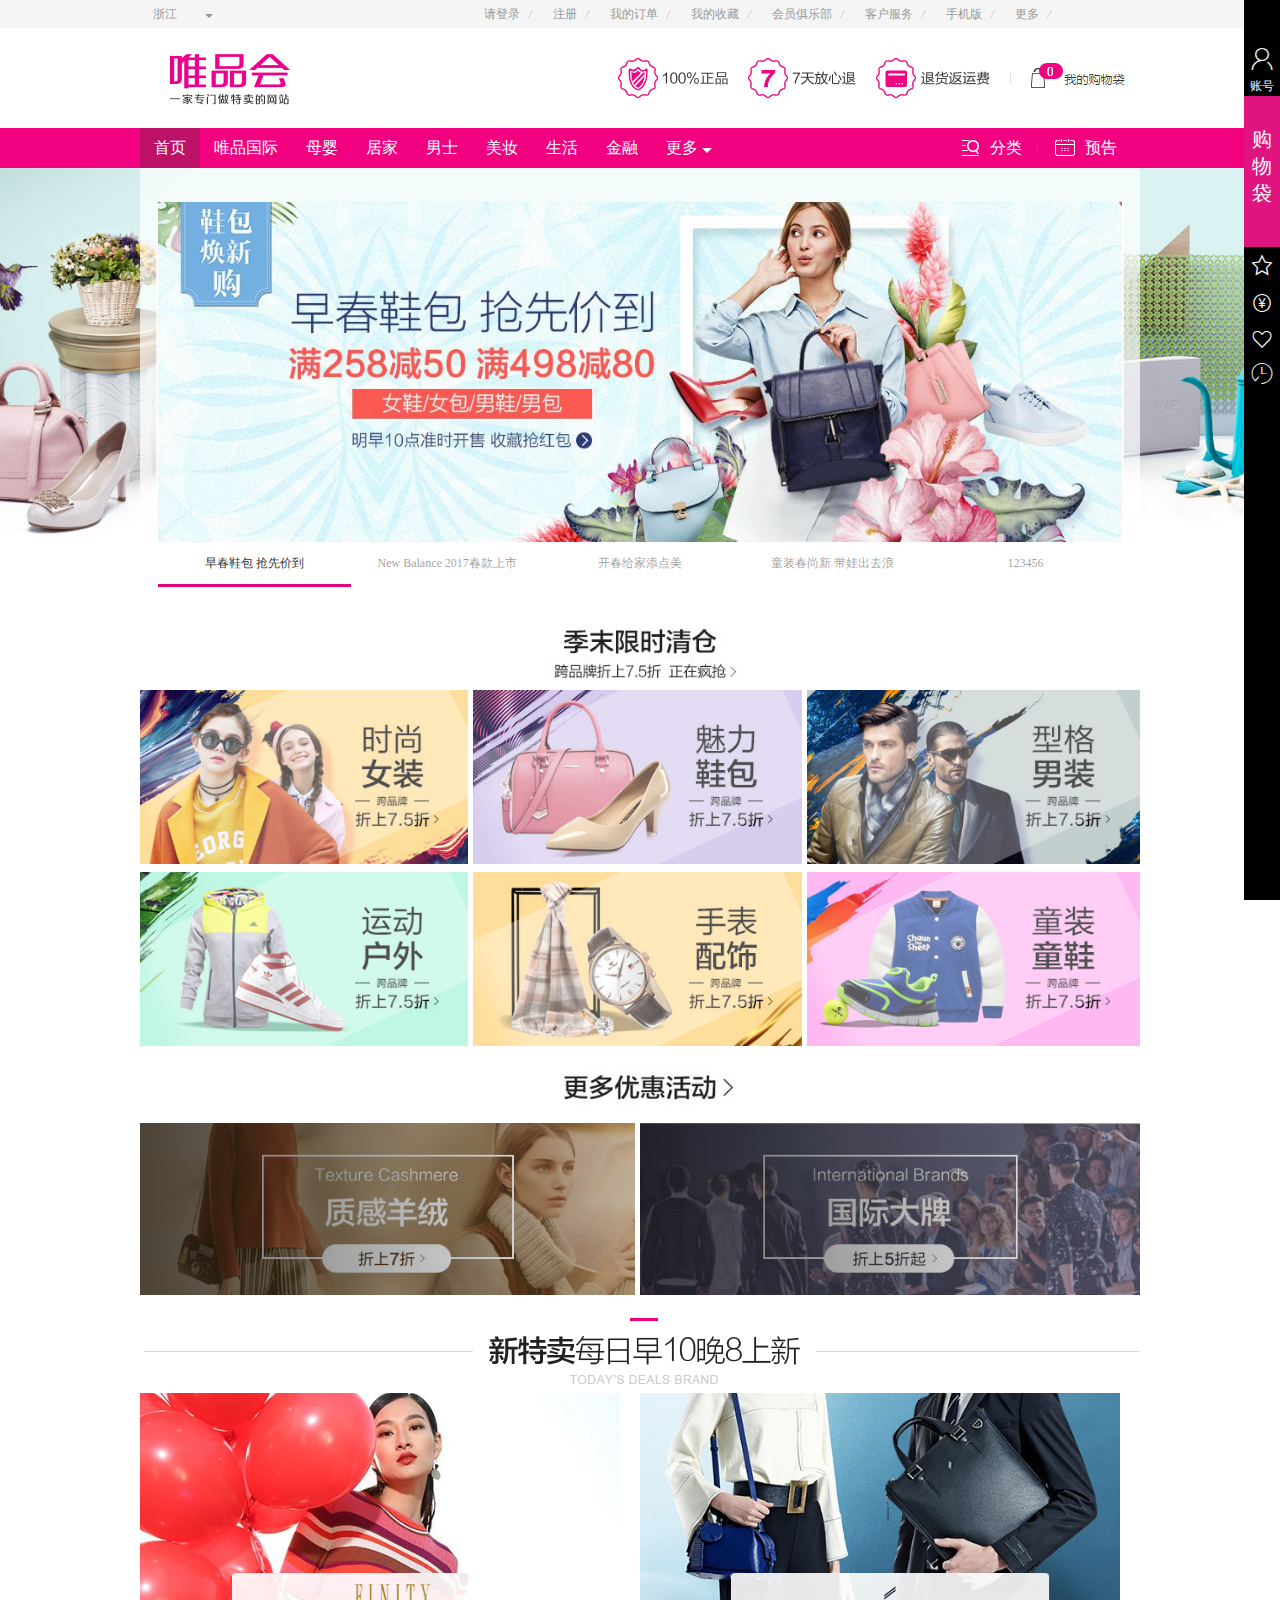
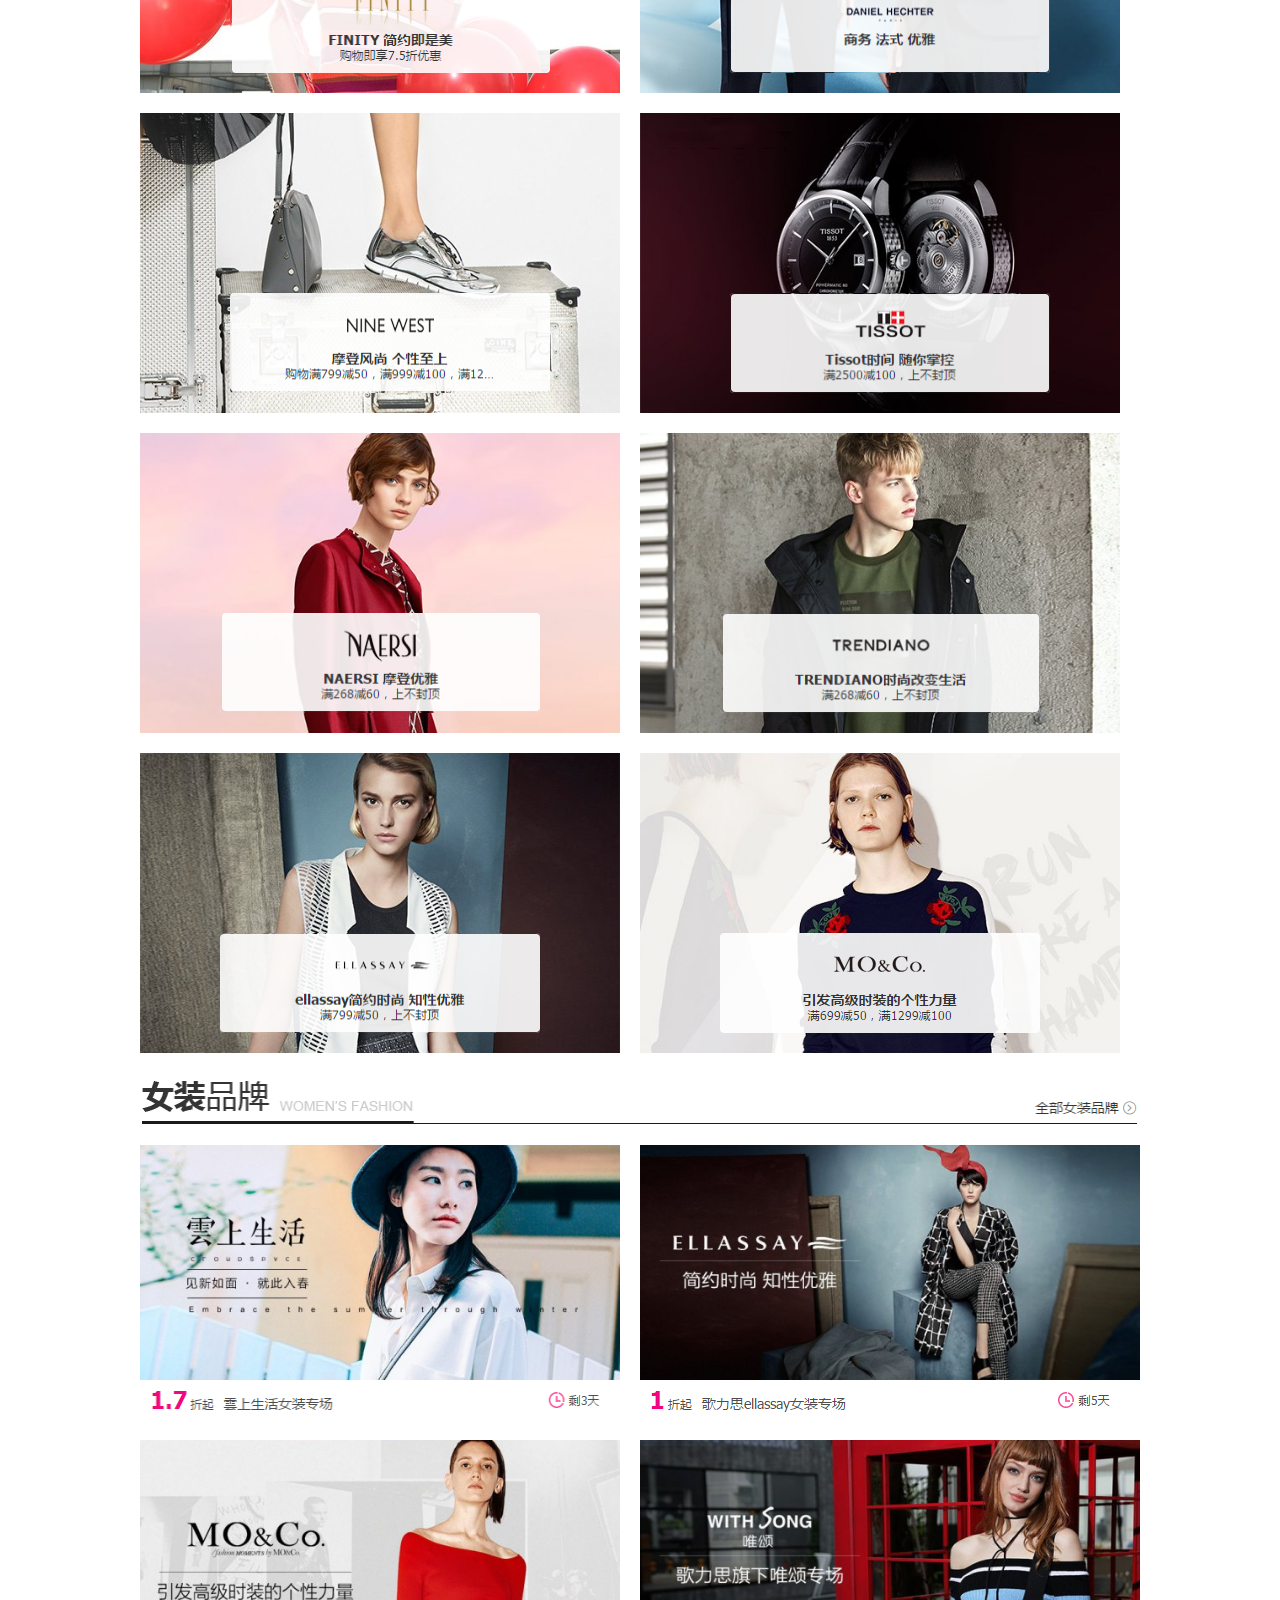
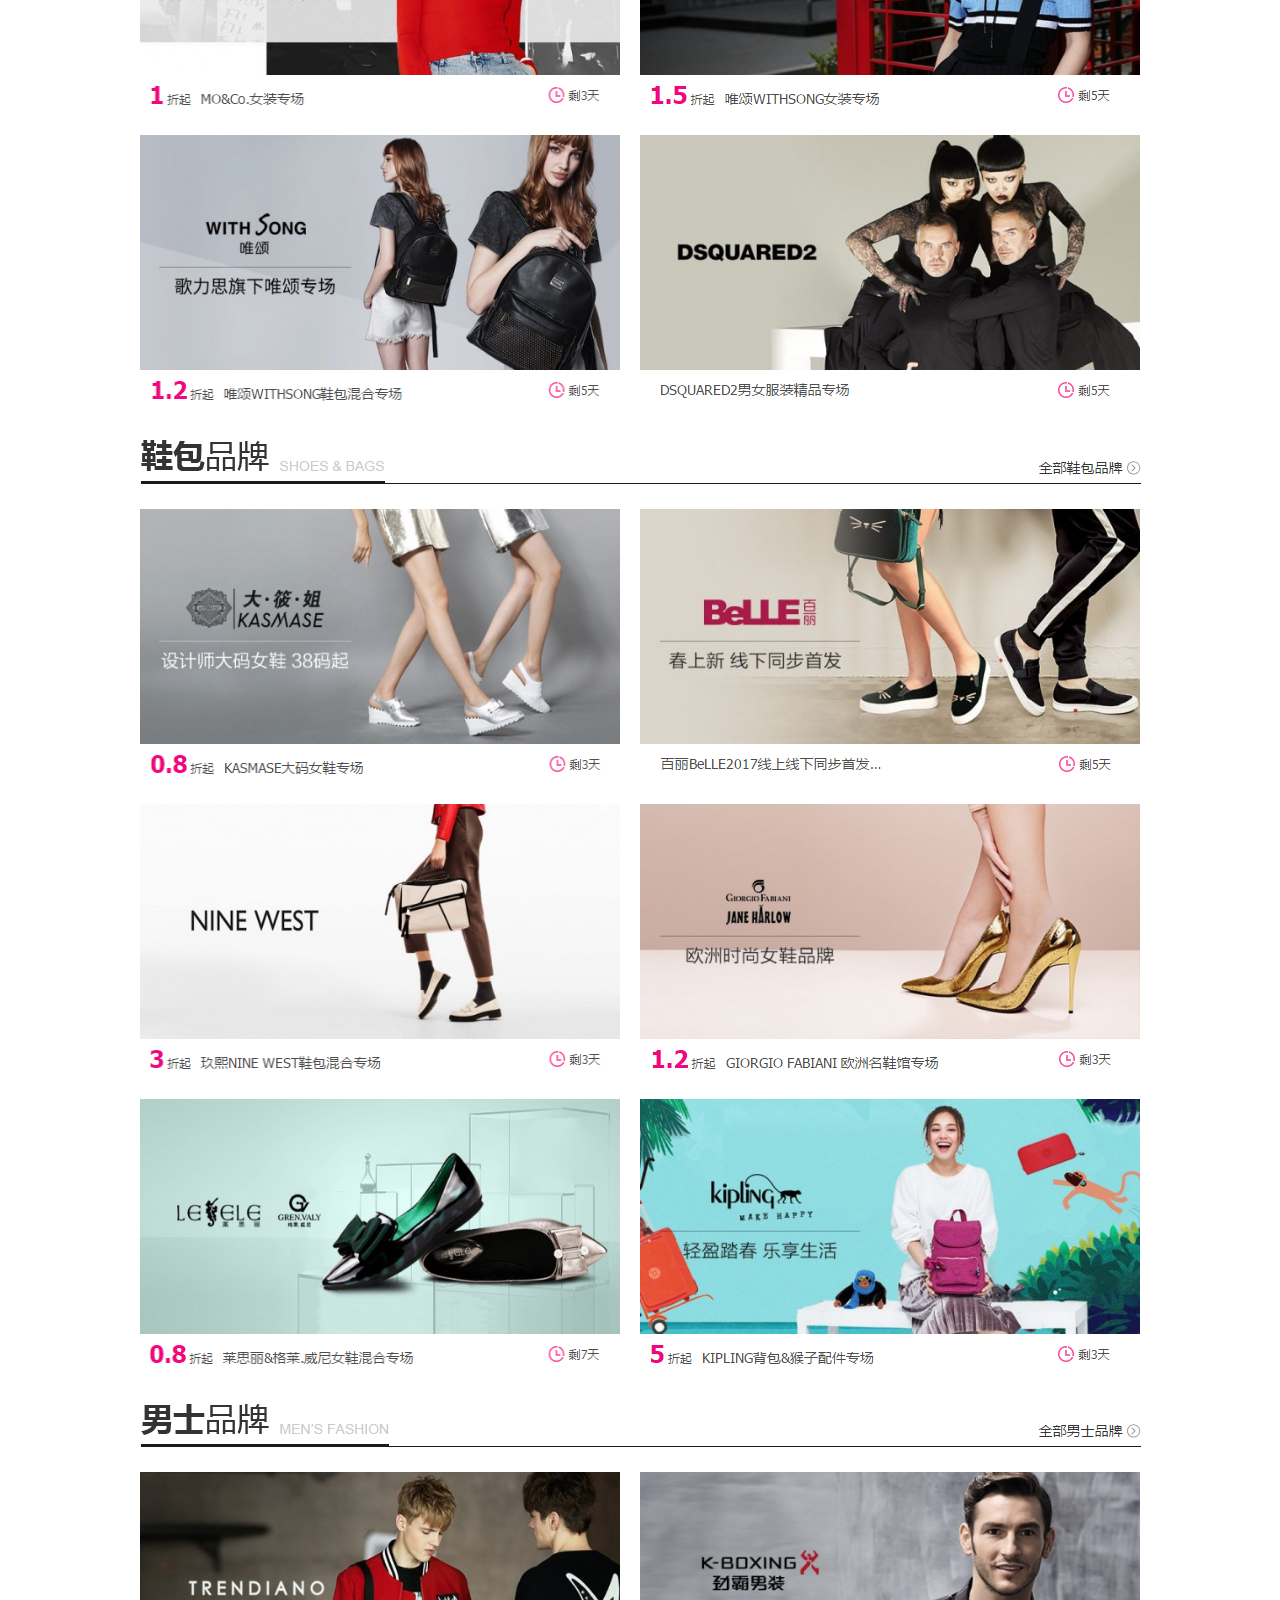
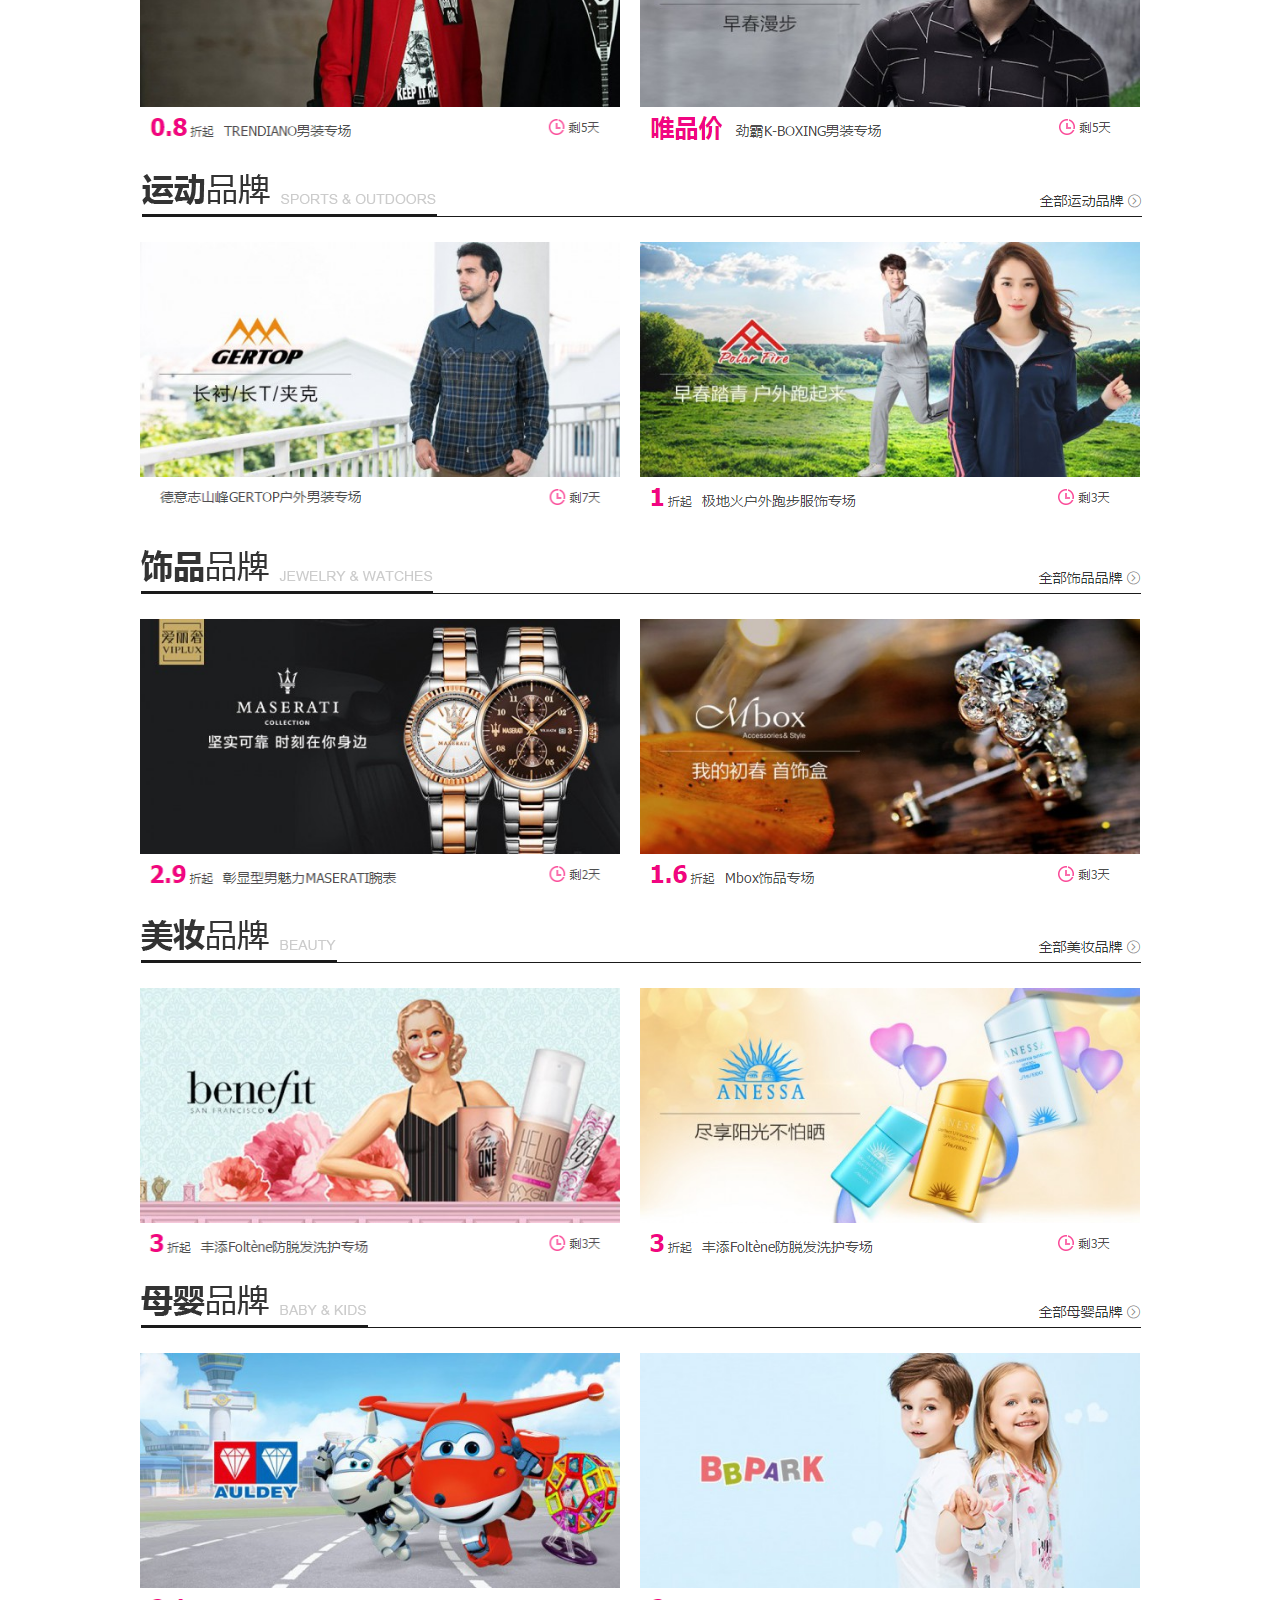
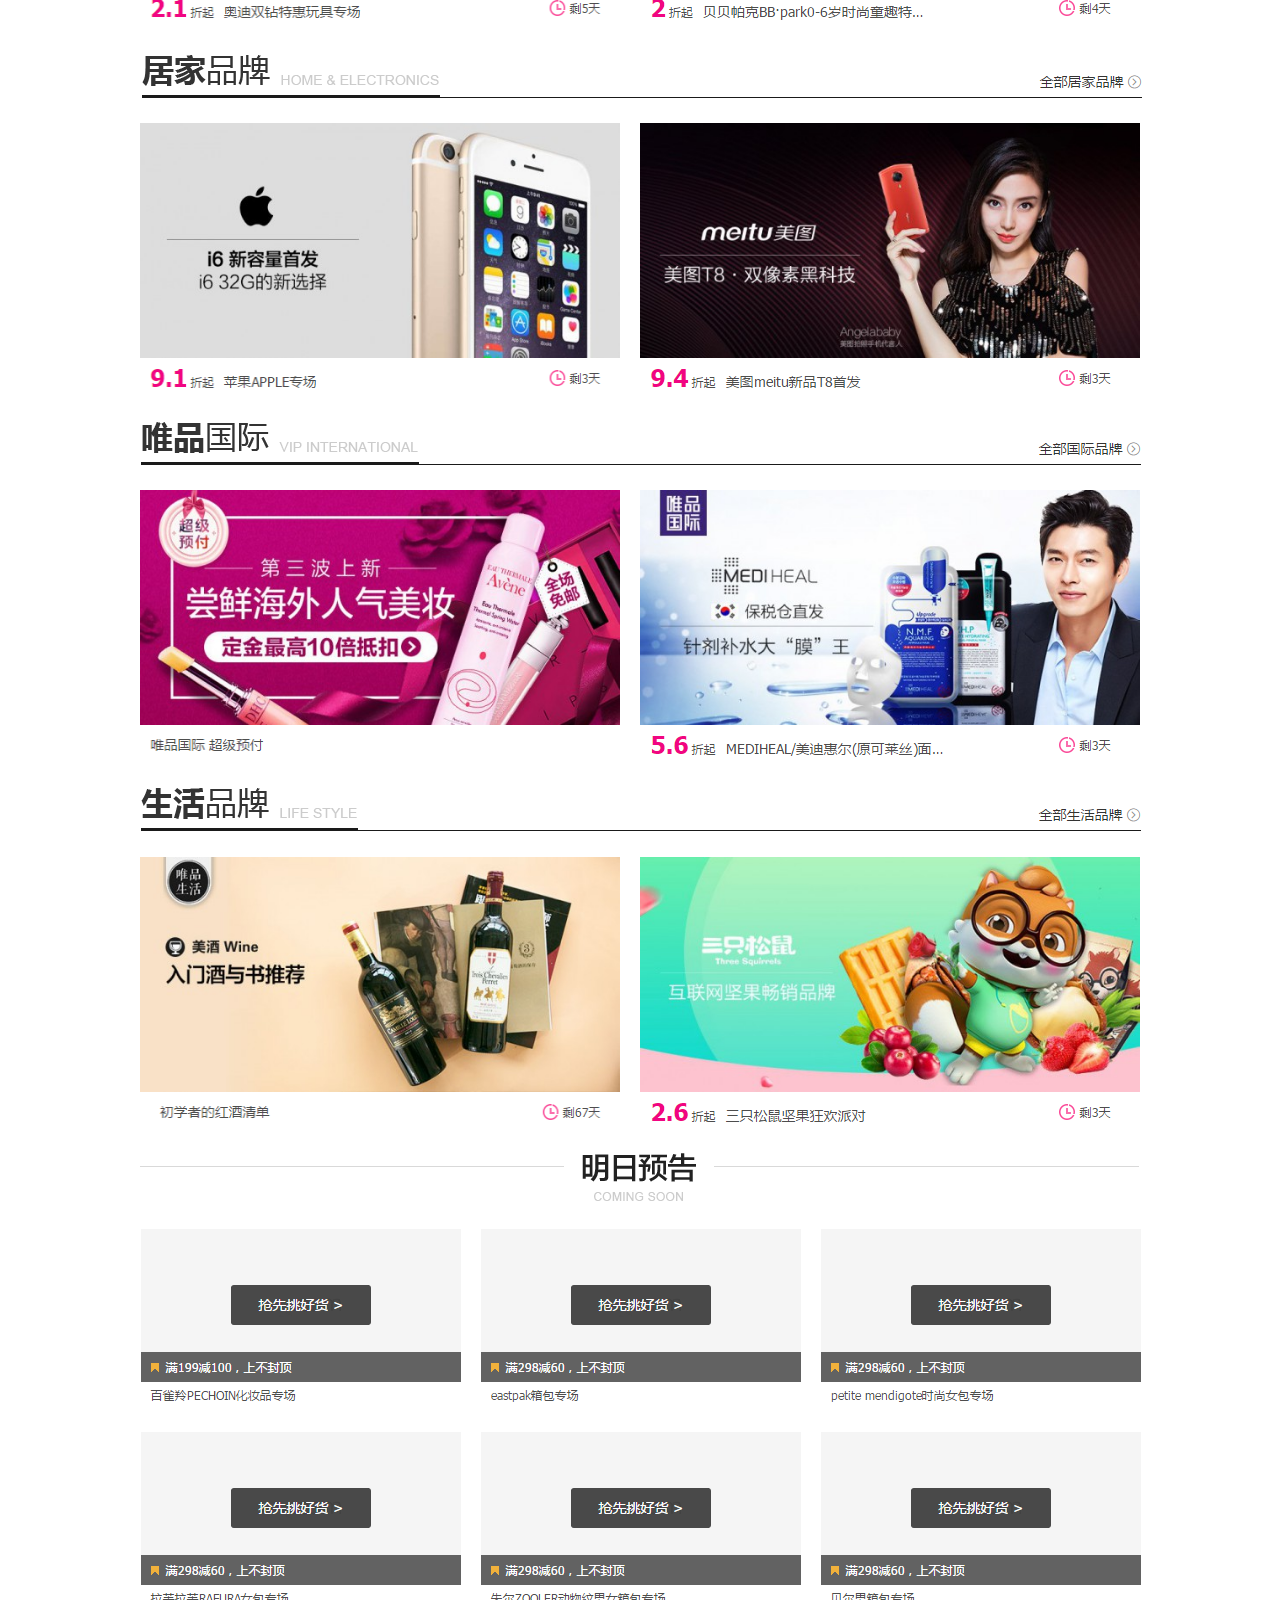
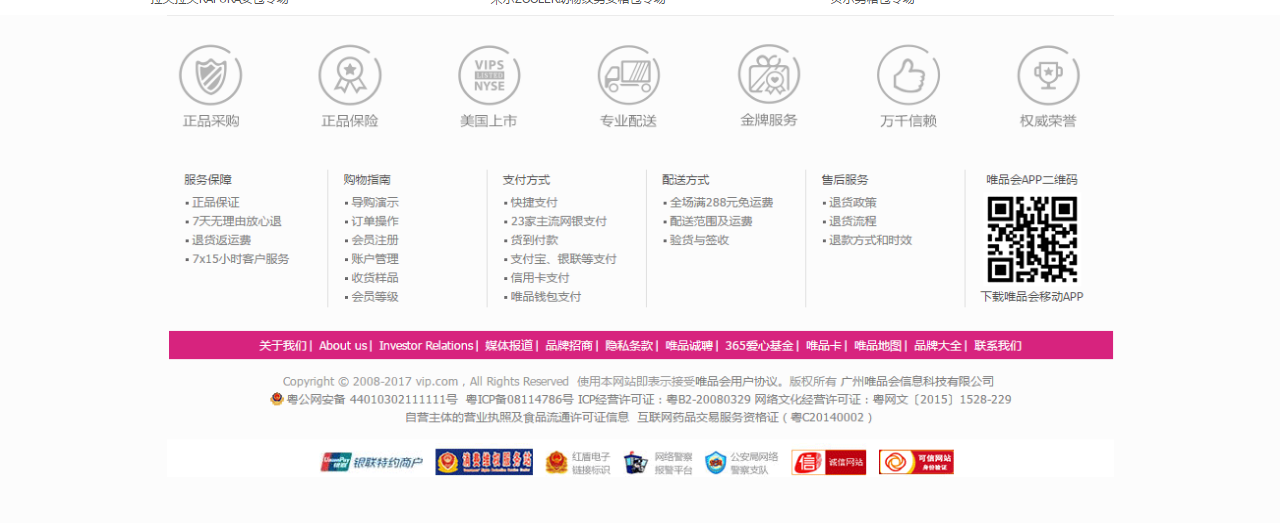
<file: index.html>
<!doctype html>
<html lang="en">
<head>
	<meta charset="UTF-8">
	<title>Document</title>
	<link rel="stylesheet" href="css/index.css">
	<script src="js/jquery.js"></script>
	<script src="js/index.js"></script>
</head>
<body>
<!-- 侧边栏导航开始 -->
	<div class="slide-nav">
		<ul>
			<li class="active"><i class="iconfont">&#xe620;</i>精选</li>
			<li><i class="iconfont">&#xe62b;</i>女装</li>
			<li><i class="iconfont">&#xe62e;</i>鞋包</li>
			<li><i class="iconfont">&#xe62a;</i>男士</li>
			<li><i class="iconfont">&#xe620;</i>运动</li>
			<li><i class="iconfont">&#xe607;</i>饰品</li>
			<li><i class="iconfont">&#xe669;</i>美妆</li>
			<li><i class="iconfont">&#xe60d;</i>母婴</li>
			<li><i class="iconfont">&#xe675;</i>居家</li>
			<li><i class="iconfont">&#xe625;</i>国际</li>
			<li><i class="iconfont">&#xe684;</i>生活</li>
			<li><i class="iconfont">&#xe62f;</i>预告</li>
		</ul>
	</div>
<!--侧边栏导航结束 -->
<!-- 头部开始 -->
<div class="big">
 <div class="header">
	<div class="area">
		<div class="local">
			<span>浙江</span>
			<div class="icon"></div>
		</div>
		<div class="location">
			<div class="pps">
			<div class="adresition">请选择所在的收获地址</div>
			</div>
		</div>
		<div class="write"></div>
	</div>
	<ul class="load">
		<li class="loading">请登录</li>
		<li class="zhuce">注册</li>
		<li class="dingdan">我的订单</li>
		<li class="soucang">我的收藏</li>
		<li class="club">会员俱乐部</li>
		<li class="kehu">客户服务</li>
		<li class="phone">手机版</li>
		<li class="more">更多</li>
	</ul>
</div>
</div>
<!-- 头部结束 -->
<!-- logo开始 -->
<div class="soso">
	<div class="logo-left">
		<img src="image/weipinhui.png" alt="">
	</div>
	<div class="logo-right">
		<img src="image/lright.png" alt="">
	</div>
</div>
<!-- logo结束 -->
<!-- 导航开始 -->
<div class="b-nav">
	<div class="nav">
		<ul class="n-left">
			<li class="liss lisso">首页</li>
			<li class="liss aa">唯品国际</li>
			<li class="liss aa">母婴</li>
			<li class="liss aa">居家</li>
			<li class="liss aa">男士</li>
			<li class="liss aa">美妆</li>
			<li class="liss aa">生活</li>
			<li class="liss aa">金融</li>
			<li class="liss aa bb">更多
			<div class="photos">
				<div class="photos-item">
					<img src="image/photos-item1.jpg" alt="">
					<div class="p-shaow"></div>
					<div class="shaow-text">女装</div>
				</div>
				<div class="photos-item">
					<img src="image/photos-items2.jpg" alt="">
					<div class="p-shaow"></div>
					<div class="shaow-text">鞋包</div>
				</div>
				<div class="photos-item">
					<img src="image/photos-items3.jpg" alt="">
					<div class="p-shaow"></div>
					<div class="shaow-text">配饰</div>
				</div>
				<div class="photos-item">
					<img src="image/photos-items4.jpg" alt="">
					<div class="p-shaow"></div>
					<div class="shaow-text">运动</div>
				</div>
				<div class="photos-item">
					<img src="image/photo-item5.jpg" alt="">
					<div class="p-shaow"></div>
					<div class="shaow-text">爱丽奢</div>
				</div>
			</div>
			</li>
		</ul>
		<ul class="n-right">
		<li class="n-rights">
		<img src="image/trs.png" alt="">
		分类</li>
		<span></span>
		<li class="n-rights img">
		<img src="image/yugao.png" alt="">预告</li>
		</ul>
	</div>
</div>
<!-- 导航结束 -->
<!-- banner开始 -->
<div class="banner">
	<div class="zezao">
		<div class="banners">
		<ul class="jpg">
			<li>
				<img src="image/1.jpg" alt="">
			</li>
			<li>
				<img src="image/2.jpg" alt="">
			</li>
			<li>
				<img src="image/3.jpg" alt="">
			</li>
			<li>
				<img src="image/4.jpg" alt="">
			</li>
			<li>
				<img src="image/5.jpg" alt="">
			</li>
				<div class="bleft">&lt;</div>
				<div class="bright">&gt;</div>
		</ul>
		<div class="list">
			<div class="lis">早春鞋包 抢先价到</div>
			<div class="lis">New Balance 2017春款上市</div>
			<div class="lis">开春给家添点美</div>
			<div class="lis">童装春尚新 带娃出去浪</div>
			<div class="lis">123456</div>
		</div>
		<div class="line"></div>
		</div>
	</div>
</div>
<!-- banner结束 -->
<!-- jimo -->
<div class="jimo">
	<img src="image/jimo.png" alt="">
</div>
<div class="jimos">
	<div class="ji-childs">
		<img src="image/ji1.jpg" alt="">
		<div class="ji-ze"></div>
	</div>
	<div class="ji-childs">
		<img src="image/ji2.jpg" alt="">
		<div class="ji-ze"></div>
	</div>
	<div class="ji-childs" style="padding-right:0;">
		<img src="image/j3.jpg" alt="">
		<div class="ji-ze"></div>
	</div>
	<div class="ji-childs">
		<img src="image/j4.jpg" alt="">
		<div class="ji-ze"></div>
	</div>
	<div class="ji-childs">
		<img src="image/j5.jpg" alt="">
		<div class="ji-ze"></div>
	</div>
	<div class="ji-childs" style="padding-right:0;">
		<img src="image/j6.jpg" alt="">
		<div class="ji-ze"></div>
	</div>
</div>
<div class="youhui">
		<img src="image/youhui.png" alt="">
	</div>
	<div class="lia">
		<div class="lias">
			<img src="image/j8.jpg" alt="">
			<div class="li-ze"></div>
		</div>
		<div class="lias" style="padding-right:0;">
			<img src="image/j7.jpg" alt="">
			<div class="li-ze"></div>
		</div>
	</div>
<!-- jimo -->
<!-- 主体开始 -->
<div class="main">
	<div class="con t-con1">
		<div class="temai">
			<img src="image/temai.png" alt="">
		</div>
		<div class="temais">
			<div class="te-one">
				<img src="image/t1.jpg" alt="">
				<div class="te-ze">
					<img src="image/jianyue.png" alt="">
				</div>
				<div class="te-hover">
					<div class="te-hovers">
						<img src="image/th1.png" alt="">
					</div>
					<div class="te-content">
						<div class="te-contents">
							<img src="image/co1.png" alt="">
						</div>
						<div class="te-contents">
							<div class="shouchang">收藏品牌</div>
						</div>
						<div class="te-contents">
						<div class="zhuancang">进入专场</div>
						</div>
					</div>
				</div>
				<div class="te-write"></div>
			</div>
			<div class="te-one">
				<img src="image/t2.jpg" alt="">
				<div class="te-ze">
					<img src="image/shangwu.png" alt="">
				</div>
				<div class="te-hover">
					<div class="te-hovers">
						<img src="image/th1.png" alt="">
					</div>
					<div class="te-content">
						<div class="te-contents">
							<img src="image/co1.png" alt="">
						</div>
						<div class="te-contents">
							<div class="shouchang">收藏品牌</div>
						</div>
						<div class="te-contents">
						<div class="zhuancang">进入专场</div>
						</div>
					</div>
				</div>
				<div class="te-write"></div>
			</div>
			<div class="te-one">
				<img src="image/t3.jpg" alt="">
				<div class="te-ze">
					<img src="image/modeng.png" alt="">
				</div>
				<div class="te-hover">
					<div class="te-hovers">
						<img src="image/th1.png" alt="">
					</div>
					<div class="te-content">
						<div class="te-contents">
							<img src="image/co1.png" alt="">
						</div>
						<div class="te-contents">
							<div class="shouchang">收藏品牌</div>
						</div>
						<div class="te-contents">
						<div class="zhuancang">进入专场</div>
						</div>
					</div>
				</div>
				<div class="te-write"></div>
			</div>
			<div class="te-one">
				<img src="image/t4.jpg" alt="">
				<div class="te-ze">
					<img src="image/shijian.png" alt="">
				</div>
				<div class="te-hover">
					<div class="te-hovers">
						<img src="image/th1.png" alt="">
					</div>
					<div class="te-content">
						<div class="te-contents">
							<img src="image/co1.png" alt="">
						</div>
						<div class="te-contents">
							<div class="shouchang">收藏品牌</div>
						</div>
						<div class="te-contents">
						<div class="zhuancang">进入专场</div>
						</div>
					</div>
				</div>
				<div class="te-write"></div>
			</div>
			<div class="te-one">
				<img src="image/t5.jpg" alt="">
				<div class="te-ze" style="left:-20px">
					<img src="image/redwoman.png" alt="">
				</div>
				<div class="te-hover">
					<div class="te-hovers">
						<img src="image/th1.png" alt="">
					</div>
					<div class="te-content">
						<div class="te-contents">
							<img src="image/co1.png" alt="">
						</div>
						<div class="te-contents">
							<div class="shouchang">收藏品牌</div>
						</div>
						<div class="te-contents">
						<div class="zhuancang">进入专场</div>
						</div>
					</div>
				</div>
				<div class="te-write"></div>
			</div>
			<div class="te-one">
				<img src="image/t6.jpg" alt="">
				<div class="te-ze" style="left:-20px">
					<img src="image/shishang.png" alt="">
				</div>
				<div class="te-hover">
					<div class="te-hovers">
						<img src="image/th1.png" alt="">
					</div>
					<div class="te-content">
						<div class="te-contents">
							<img src="image/co1.png" alt="">
						</div>
						<div class="te-contents">
							<div class="shouchang">收藏品牌</div>
						</div>
						<div class="te-contents">
						<div class="zhuancang">进入专场</div>
						</div>
					</div>
				</div>
				<div class="te-write"></div>
			</div>
			<div class="te-one">
				<img src="image/t7.jpg" alt="">
				<div class="te-ze" style="left:-20px">
					<img src="image/youya.png" alt="">
				</div>
				<div class="te-hover">
					<div class="te-hovers">
						<img src="image/th1.png" alt="">
					</div>
					<div class="te-content">
						<div class="te-contents">
							<img src="image/co1.png" alt="">
						</div>
						<div class="te-contents">
							<div class="shouchang">收藏品牌</div>
						</div>
						<div class="te-contents">
						<div class="zhuancang">进入专场</div>
						</div>
					</div>
				</div>
				<div class="te-write"></div>
			</div>
			<div class="te-one">
				<img src="image/t8.jpg" alt="">
				<div class="te-ze" style="left:-20px">
					<img src="image/yinfa.png" alt="">
				</div>
				<div class="te-hover">
					<div class="te-hovers">
						<img src="image/th1.png" alt="">
					</div>
					<div class="te-content">
						<div class="te-contents">
							<img src="image/co1.png" alt="">
						</div>
						<div class="te-contents">
							<div class="shouchang">收藏品牌</div>
						</div>
						<div class="te-contents">
						<div class="zhuancang">进入专场</div>
						</div>
					</div>
				</div>
				<div class="te-write"></div>
			</div>
		</div>
	</div>
	<div class="con n-con2">
		<div class="nvzhuang">
			<img src="image/nvzhuang.png" alt="">
		</div>
		<div class="nvzhuang-box">
			<div class="nv-boxs">
				<div class="boxxs">
				<img src="image/女.jpg" alt="">
				</div>
				<div class="boxs-text">
					<img src="image/nv1s.png" alt="">
				</div>
			</div>
			<div class="nv-boxs" style="padding-right:0;">
				<div class="boxxs">
				<img src="image/nv2.jpg" alt="">
				</div>
				<div class="boxxs-text">
					<img src="image/nv2s.png" alt="">
				</div>
			</div>
			<div class="nv-boxs">
				<div class="boxxs">
				<img src="image/nv3.jpg" alt="">
				</div>
				<div class="boxs-text">
					<img src="image/nv3s.png" alt="">
				</div>
			</div>
			<div class="nv-boxs" style="padding-right:0;">
				<div class="boxxs">
				<img src="image/nv4.jpg" alt="">
				</div>
				<div class="boxxs-text">
					<img src="image/nv4s.png" alt="">
				</div>
			</div>
			<div class="nv-boxs">
				<div class="boxxs">
				<img src="image/nv5.jpg" alt="">
				</div>
				<div class="boxs-text">
					<img src="image/nv5s.png" alt="">
				</div>
			</div>
			<div class="nv-boxs" style="padding-right:0;">
				<div class="boxxs">
				<img src="image/nv6.jpg" alt="">
				</div>
				<div class="boxxs-text">
					<img src="image/nv6s.png" alt="">
				</div>
			</div>
		</div>
	</div>
	<div class="con">
		<div class="nvzhuang aabb">
			<img src="image/xiebao.png" alt="">
		</div>
		<div class="nvzhuang-box">
			<div class="nv-boxs">
				<div class="boxxs">
				<img src="image/xie1.jpg" alt="">
				</div>
				<div class="boxs-text">
					<img src="image/xie1s.png" alt="">
				</div>
			</div>
			<div class="nv-boxs" style="padding-right:0;">
				<div class="boxxs">
				<img src="image/xie2.jpg" alt="">
				</div>
				<div class="boxxs-text">
					<img src="image/xie2s.png" alt="">
				</div>
			</div>
			<div class="nv-boxs">
				<div class="boxxs">
				<img src="image/xie3.jpg" alt="">
				</div>
				<div class="boxs-text">
					<img src="image/xie3s.png" alt="">
				</div>
			</div>
			<div class="nv-boxs" style="padding-right:0;">
				<div class="boxxs">
				<img src="image/xie4.jpg" alt="">
				</div>
				<div class="boxxs-text">
					<img src="image/xie4s.png" alt="">
				</div>
			</div>
			<div class="nv-boxs">
				<div class="boxxs">
				<img src="image/xie5.jpg" alt="">
				</div>
				<div class="boxs-text">
					<img src="image/xie5s.png" alt="">
				</div>
			</div>
			<div class="nv-boxs" style="padding-right:0;">
				<div class="boxxs">
				<img src="image/xie6.jpg" alt="">
				</div>
				<div class="boxxs-text">
					<img src="image/xie6s.png" alt="">
				</div>
			</div>
		</div>
	</div>
	<div class="con">
		<div class="nvzhuang aabb">
			<img src="image/nanshi.png" alt="">
		</div>
		<div class="nvzhuang-box">
			<div class="nv-boxs">
				<div class="boxxs">
				<img src="image/nan1.jpg" alt="">
				</div>
				<div class="boxs-text">
					<img src="image/nan1s.png" alt="">
				</div>
			</div>
			<div class="nv-boxs" style="padding-right:0;">
				<div class="boxxs">
				<img src="image/nan2.jpg" alt="">
				</div>
				<div class="boxxs-text">
					<img src="image/nan2s.png" alt="">
				</div>
			</div>
		</div>
	</div>
	<div class="con">
		<div class="nvzhuang aabb">
			<img src="image/yundong.png" alt="">
		</div>
		<div class="nvzhuang-box">
			<div class="nv-boxs">
				<div class="boxxs">
				<img src="image/yun1.jpg" alt="">
				</div>
				<div class="boxs-text">
					<img src="image/yun1s.png" alt="">
				</div>
			</div>
			<div class="nv-boxs" style="padding-right:0;">
				<div class="boxxs">
				<img src="image/yun2.jpg" alt="">
				</div>
				<div class="boxxs-text">
					<img src="image/yun2s.png" alt="">
				</div>
			</div>
		</div>
	</div>
	<div class="con">
		<div class="nvzhuang aabb">
			<img src="image/shipin.png" alt="">
		</div>
		<div class="nvzhuang-box">
			<div class="nv-boxs">
				<div class="boxxs">
				<img src="image/shi1.jpg" alt="">
				</div>
				<div class="boxs-text">
					<img src="image/shi1s.png" alt="">
				</div>
			</div>
			<div class="nv-boxs" style="padding-right:0;">
				<div class="boxxs">
				<img src="image/shi2.jpg" alt="">
				</div>
				<div class="boxxs-text">
					<img src="image/shi2s.png" alt="">
				</div>
			</div>
		</div>
	</div>
	<div class="con">
		<div class="nvzhuang aabb">
			<img src="image/meizhuang.png" alt="">
		</div>
		<div class="nvzhuang-box">
			<div class="nv-boxs">
				<div class="boxxs">
				<img src="image/mei1.jpg" alt="">
				</div>
				<div class="boxs-text">
					<img src="image/mei2s.png" alt="">
				</div>
			</div>
			<div class="nv-boxs" style="padding-right:0;">
				<div class="boxxs">
				<img src="image/mei2.jpg" alt="">
				</div>
				<div class="boxxs-text">
					<img src="image/mei2s.png" alt="">
				</div>
			</div>
		</div>
	</div>
	<div class="con">
		<div class="nvzhuang aabb">
			<img src="image/muying.png" alt="">
		</div>
		<div class="nvzhuang-box">
			<div class="nv-boxs">
				<div class="boxxs">
				<img src="image/mu1.jpg" alt="">
				</div>
				<div class="boxs-text">
					<img src="image/mu1s.png" alt="">
				</div>
			</div>
			<div class="nv-boxs" style="padding-right:0;">
				<div class="boxxs">
				<img src="image/mu2.jpg" alt="">
				</div>
				<div class="boxxs-text">
					<img src="image/mu2s.png" alt="">
				</div>
			</div>
		</div>
	</div>
	<div class="con">
		<div class="nvzhuang aabb">
			<img src="image/jujia.png" alt="">
		</div>
		<div class="nvzhuang-box">
			<div class="nv-boxs">
				<div class="boxxs">
				<img src="image/jujia.jpg" alt="">
				</div>
				<div class="boxs-text">
					<img src="image/ju1s.png" alt="">
				</div>
			</div>
			<div class="nv-boxs" style="padding-right:0;">
				<div class="boxxs">
				<img src="image/jujia2.jpg" alt="">
				</div>
				<div class="boxxs-text">
					<img src="image/ju2s.png" alt="">
				</div>
			</div>
		</div>
	</div>
	<div class="con">
		<div class="nvzhuang aabb">
			<img src="image/guoji.png" alt="">
		</div>
		<div class="nvzhuang-box">
			<div class="nv-boxs">
				<div class="boxxs">
				<img src="image/guo1.jpg" alt="">
				</div>
				<div class="boxs-text">
					<img src="image/guo1s.png" alt="">
				</div>
			</div>
			<div class="nv-boxs" style="padding-right:0;">
				<div class="boxxs">
				<img src="image/guo2.jpg" alt="">
				</div>
				<div class="boxxs-text">
					<img src="image/guo2s.png" alt="">
				</div>
			</div>
		</div>
	</div>
	<div class="con">
		<div class="nvzhuang aabb">
			<img src="image/shenghuo.png" alt="">
		</div>
		<div class="nvzhuang-box">
			<div class="nv-boxs">
				<div class="boxxs">
				<img src="image/sheng1.jpg" alt="">
				</div>
				<div class="boxs-text">
					<img src="image/sheng1.png" alt="">
				</div>
			</div>
			<div class="nv-boxs" style="padding-right:0;">
				<div class="boxxs">
				<img src="image/sheng2.jpg" alt="">
				</div>
				<div class="boxxs-text">
					<img src="image/sheng2.png" alt="">
				</div>
			</div>
		</div>
	</div>
	<div class="con">
		<div class="nvzhuang aabb">
			<img src="image/mingri.png" alt="">
		</div>
		<div class="nvzhuang-box">
			<img src="image/mingris.png" alt="">
		</div>
	</div>
</div>
<!-- 主体结束 -->
<!-- footer开始 -->
<div class="footer">
<div class="footers">
	<img src="image/footer.png" alt="">
</div>
</div>
<!-- footer结束 -->
<!-- 右导航开始 -->
<div class="r-nav">
	<div class="number">
 	<i class="iconss">&#xe633;</i>
	账号
	<div class="num-load"></div>
	</div>
	<div class="gouwudai">购物袋</div>
	<ul class="dollars">
		<li class="dollar doll yuan"></li>
		<li class="dollar doll ai"></li>
		<li class="dollar doll shou"></li>
		<li class="dollar doll zuijin"></li>
	</ul>
</div>
<!-- 右导航结束 -->
</body>
</html>
</file>
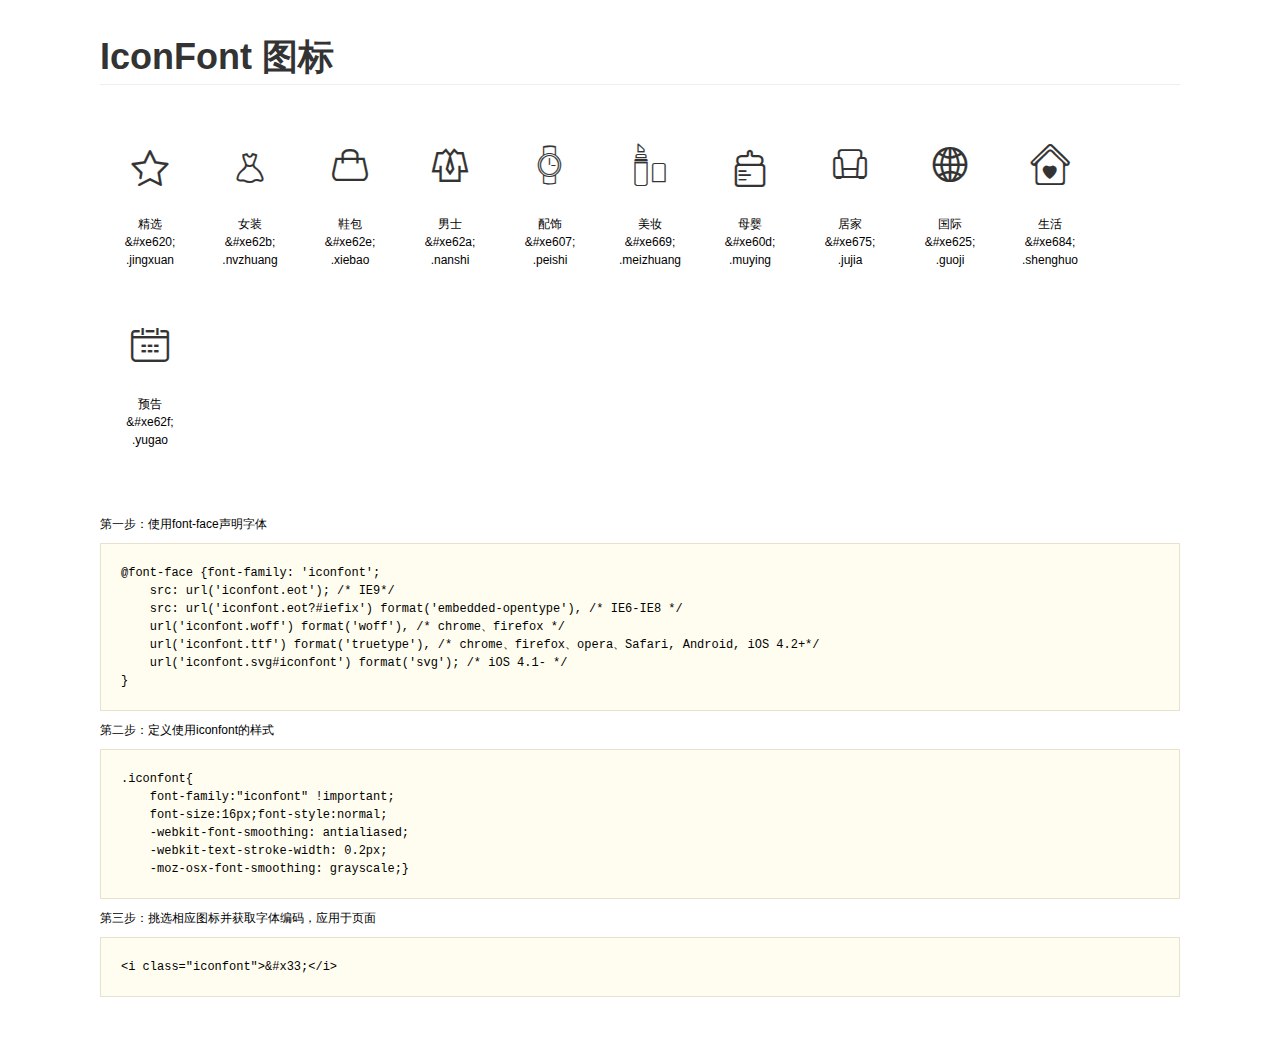
<file: ioc/demo.html>
<!DOCTYPE html>
<html>
<head>
    <meta charset="utf-8"/>
    <title>IconFont</title>
    <link rel="stylesheet" href="demo.css">
    <link rel="stylesheet" href="iconfont.css">
</head>
<body>
    <div class="main">
        <h1>IconFont 图标</h1>
        <ul class="icon_lists clear">
            
                <li>
                <i class="icon iconfont">&#xe620;</i>
                    <div class="name">精选</div>
                    <div class="code">&amp;#xe620;</div>
                    <div class="fontclass">.jingxuan</div>
                </li>
            
                <li>
                <i class="icon iconfont">&#xe62b;</i>
                    <div class="name">女装</div>
                    <div class="code">&amp;#xe62b;</div>
                    <div class="fontclass">.nvzhuang</div>
                </li>
            
                <li>
                <i class="icon iconfont">&#xe62e;</i>
                    <div class="name">鞋包</div>
                    <div class="code">&amp;#xe62e;</div>
                    <div class="fontclass">.xiebao</div>
                </li>
            
                <li>
                <i class="icon iconfont">&#xe62a;</i>
                    <div class="name">男士</div>
                    <div class="code">&amp;#xe62a;</div>
                    <div class="fontclass">.nanshi</div>
                </li>
            
                <li>
                <i class="icon iconfont">&#xe607;</i>
                    <div class="name">配饰</div>
                    <div class="code">&amp;#xe607;</div>
                    <div class="fontclass">.peishi</div>
                </li>
            
                <li>
                <i class="icon iconfont">&#xe669;</i>
                    <div class="name">美妆</div>
                    <div class="code">&amp;#xe669;</div>
                    <div class="fontclass">.meizhuang</div>
                </li>
            
                <li>
                <i class="icon iconfont">&#xe60d;</i>
                    <div class="name">母婴</div>
                    <div class="code">&amp;#xe60d;</div>
                    <div class="fontclass">.muying</div>
                </li>
            
                <li>
                <i class="icon iconfont">&#xe675;</i>
                    <div class="name">居家</div>
                    <div class="code">&amp;#xe675;</div>
                    <div class="fontclass">.jujia</div>
                </li>
            
                <li>
                <i class="icon iconfont">&#xe625;</i>
                    <div class="name">国际</div>
                    <div class="code">&amp;#xe625;</div>
                    <div class="fontclass">.guoji</div>
                </li>
            
                <li>
                <i class="icon iconfont">&#xe684;</i>
                    <div class="name">生活</div>
                    <div class="code">&amp;#xe684;</div>
                    <div class="fontclass">.shenghuo</div>
                </li>
            
                <li>
                <i class="icon iconfont">&#xe62f;</i>
                    <div class="name">预告</div>
                    <div class="code">&amp;#xe62f;</div>
                    <div class="fontclass">.yugao</div>
                </li>
            
        </ul>


        <div class="helps">
            第一步：使用font-face声明字体
            <pre>
@font-face {font-family: 'iconfont';
    src: url('iconfont.eot'); /* IE9*/
    src: url('iconfont.eot?#iefix') format('embedded-opentype'), /* IE6-IE8 */
    url('iconfont.woff') format('woff'), /* chrome、firefox */
    url('iconfont.ttf') format('truetype'), /* chrome、firefox、opera、Safari, Android, iOS 4.2+*/
    url('iconfont.svg#iconfont') format('svg'); /* iOS 4.1- */
}
</pre>
第二步：定义使用iconfont的样式
            <pre>
.iconfont{
    font-family:"iconfont" !important;
    font-size:16px;font-style:normal;
    -webkit-font-smoothing: antialiased;
    -webkit-text-stroke-width: 0.2px;
    -moz-osx-font-smoothing: grayscale;}
</pre>
第三步：挑选相应图标并获取字体编码，应用于页面
<pre>
&lt;i class="iconfont"&gt;&amp;#x33;&lt;/i&gt;
</pre>
        </div>

    </div>
</body>
</html>
</file>
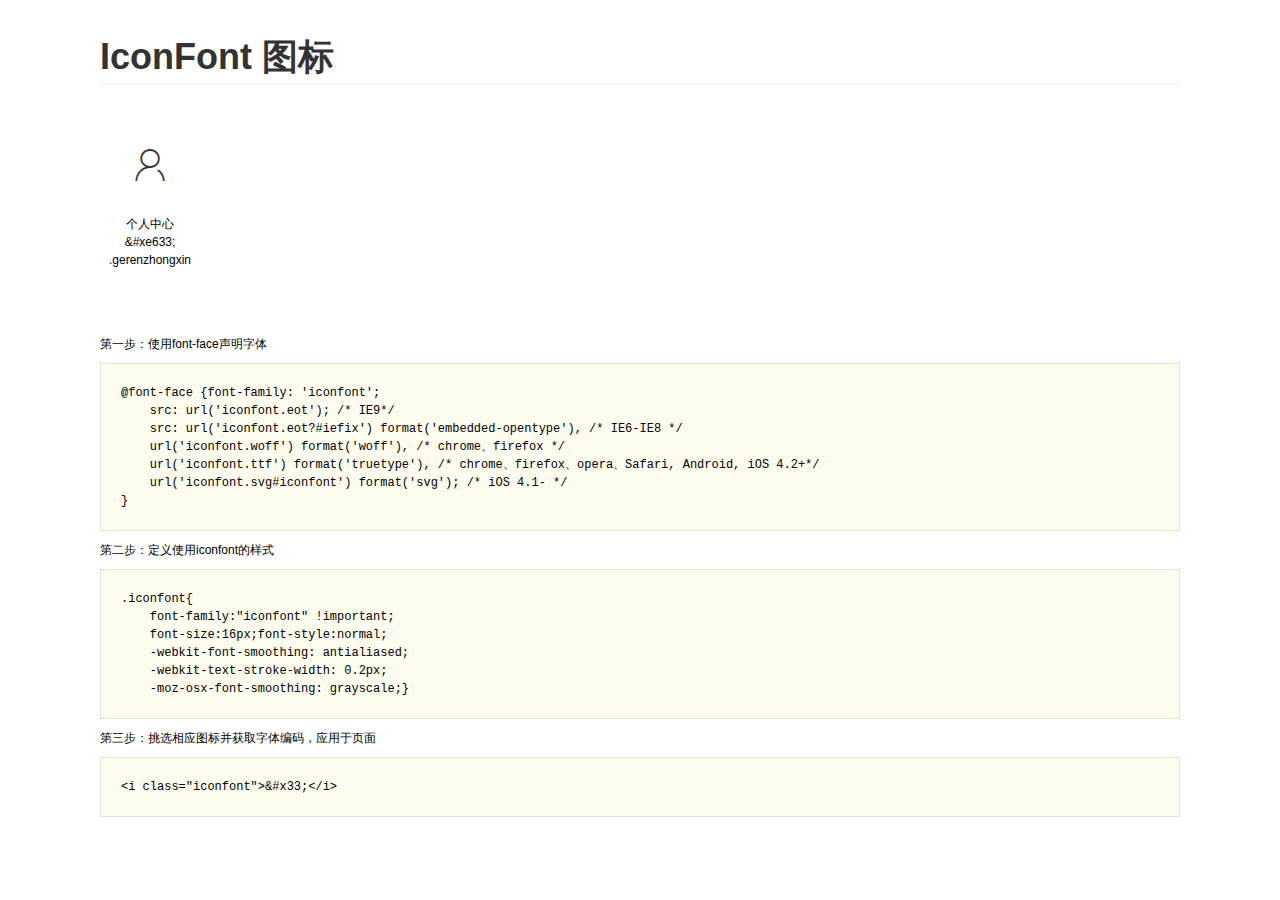
<file: iconfont/0/demo.html>
<!DOCTYPE html>
<html>
<head>
    <meta charset="utf-8"/>
    <title>IconFont</title>
    <link rel="stylesheet" href="demo.css">
    <link rel="stylesheet" href="iconfont.css">
</head>
<body>
    <div class="main">
        <h1>IconFont 图标</h1>
        <ul class="icon_lists clear">
            
                <li>
                <i class="icon iconfont">&#xe633;</i>
                    <div class="name">个人中心</div>
                    <div class="code">&amp;#xe633;</div>
                    <div class="fontclass">.gerenzhongxin</div>
                </li>
            
        </ul>


        <div class="helps">
            第一步：使用font-face声明字体
            <pre>
@font-face {font-family: 'iconfont';
    src: url('iconfont.eot'); /* IE9*/
    src: url('iconfont.eot?#iefix') format('embedded-opentype'), /* IE6-IE8 */
    url('iconfont.woff') format('woff'), /* chrome、firefox */
    url('iconfont.ttf') format('truetype'), /* chrome、firefox、opera、Safari, Android, iOS 4.2+*/
    url('iconfont.svg#iconfont') format('svg'); /* iOS 4.1- */
}
</pre>
第二步：定义使用iconfont的样式
            <pre>
.iconfont{
    font-family:"iconfont" !important;
    font-size:16px;font-style:normal;
    -webkit-font-smoothing: antialiased;
    -webkit-text-stroke-width: 0.2px;
    -moz-osx-font-smoothing: grayscale;}
</pre>
第三步：挑选相应图标并获取字体编码，应用于页面
<pre>
&lt;i class="iconfont"&gt;&amp;#x33;&lt;/i&gt;
</pre>
        </div>

    </div>
</body>
</html>
</file>
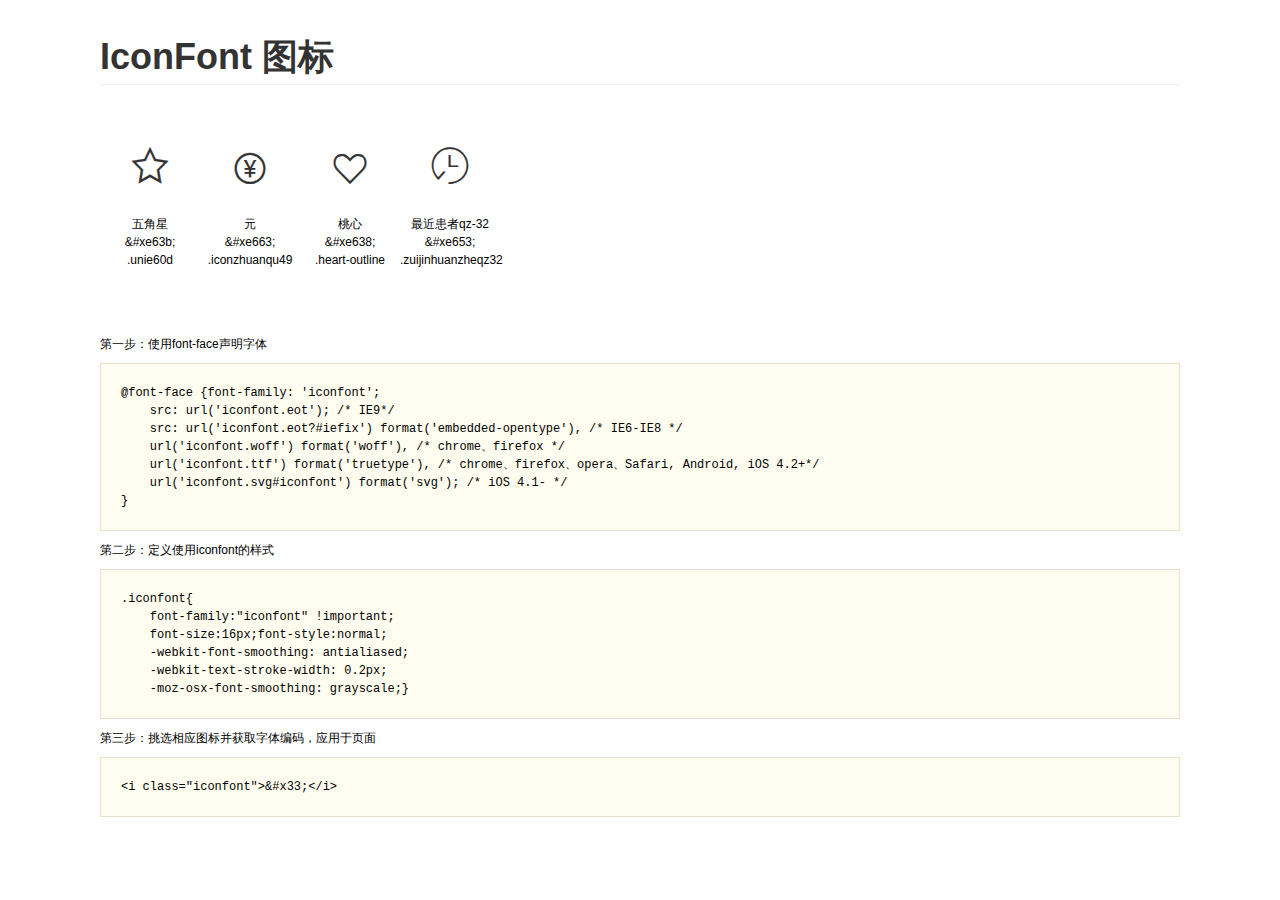
<file: iconfonts/0/demo.html>
<!DOCTYPE html>
<html>
<head>
    <meta charset="utf-8"/>
    <title>IconFont</title>
    <link rel="stylesheet" href="demo.css">
    <link rel="stylesheet" href="iconfont.css">
</head>
<body>
    <div class="main">
        <h1>IconFont 图标</h1>
        <ul class="icon_lists clear">
            
                <li>
                <i class="icon iconfont">&#xe63b;</i>
                    <div class="name">五角星</div>
                    <div class="code">&amp;#xe63b;</div>
                    <div class="fontclass">.unie60d</div>
                </li>
            
                <li>
                <i class="icon iconfont">&#xe663;</i>
                    <div class="name">元</div>
                    <div class="code">&amp;#xe663;</div>
                    <div class="fontclass">.iconzhuanqu49</div>
                </li>
            
                <li>
                <i class="icon iconfont">&#xe638;</i>
                    <div class="name">桃心</div>
                    <div class="code">&amp;#xe638;</div>
                    <div class="fontclass">.heart-outline</div>
                </li>
            
                <li>
                <i class="icon iconfont">&#xe653;</i>
                    <div class="name">最近患者qz-32</div>
                    <div class="code">&amp;#xe653;</div>
                    <div class="fontclass">.zuijinhuanzheqz32</div>
                </li>
            
        </ul>


        <div class="helps">
            第一步：使用font-face声明字体
            <pre>
@font-face {font-family: 'iconfont';
    src: url('iconfont.eot'); /* IE9*/
    src: url('iconfont.eot?#iefix') format('embedded-opentype'), /* IE6-IE8 */
    url('iconfont.woff') format('woff'), /* chrome、firefox */
    url('iconfont.ttf') format('truetype'), /* chrome、firefox、opera、Safari, Android, iOS 4.2+*/
    url('iconfont.svg#iconfont') format('svg'); /* iOS 4.1- */
}
</pre>
第二步：定义使用iconfont的样式
            <pre>
.iconfont{
    font-family:"iconfont" !important;
    font-size:16px;font-style:normal;
    -webkit-font-smoothing: antialiased;
    -webkit-text-stroke-width: 0.2px;
    -moz-osx-font-smoothing: grayscale;}
</pre>
第三步：挑选相应图标并获取字体编码，应用于页面
<pre>
&lt;i class="iconfont"&gt;&amp;#x33;&lt;/i&gt;
</pre>
        </div>

    </div>
</body>
</html>
</file>
<file: css/index.css>
*{
	margin:0;
	padding:0;
	list-style: none;
}
.slide-nav{
	width:65px;
	height:455px;
	position:fixed;
	left:60px;
	top:180px;
	border-radius:5px;
	border:1px solid #ddd;
	padding:5px;
	display: none;
}
.slide-nav ul li{
	width:65px;
	height:35px;
	line-height: 35px;
	color:#666;
	font-size: 12px;
	cursor:pointer;
}
@font-face {font-family: 'iconfont';
    src: url('..//ioc/iconfont.eot'); /* IE9*/
    src: url('../ioc/iconfont.eot?#iefix') format('embedded-opentype'),
    url('../ioc/iconfont.woff') format('woff'),
    url('../ioc/iconfont.ttf') format('truetype'), 
    url('../ioc/iconfont.svg#iconfont') format('svg'); /* iOS 4.1- */
}
.iconfont{
    font-family:"iconfont" !important;
    font-size:16px;font-style:normal;
    -webkit-font-smoothing: antialiased;
    -webkit-text-stroke-width: 0.2px;
    -moz-osx-font-smoothing: grayscale;
    margin:0 8px;
}
.slide-nav ul li.active{
	background:pink;
	color:#fff;
	border-radius: 5px;
}
.slide-nav ul li:hover{
	color:#ff33cc;
}
/*header开始*/
.big{
	width:100%;
	height:28px;
	background-color:rgb(245,245,245);
}
.header{
	width:1000px;
	height:28px;
	margin:0 auto;
}
.area{
	width:87px;
	height:28px;
	font-size: 12px;
	line-height: 28px;
	padding-left: 12px;
	box-sizing:border-box;
	position:relative;
	color:#999;
	z-index: 10;
	cursor: pointer;
	margin-left: 1px;
	float: left;
}
.area:hover{
    height:30px;
	border-left:1px solid #999;
	border-right:1px solid #999;
	color:pink;
	background: #fff;
}
.area:hover .icon{
	width:0;
	height:0;
	border:4px solid transparent;
	border-bottom-color:pink;
}
.area:hover .location{
	display: block;
}
.area:hover .write{
	display: block;
}
.write{
	width:85px;
	height:5px;
	background: #fff;
	position: absolute;
	left:0;
	top:25px;
	display: none;
	border: none;
}
.location{
	width:299px;
	height:461px;
	border:1px solid #999;
	position:absolute;
	left:-1px;
	top:28px;
	background: #fff;
	line-height: 26px;
	font-size: 12px;
	padding: 4px 20px;
	box-sizing:border-box;
	display: none;
}
.pps{
	width:100%;
	height:100%;
}
.adresition{
	width:100%;
	height:30px;
	border-bottom: 1px dotted #666;
	font-size: 14px;
	text-align: left;
	font-weight: 700px;
	color:#000;
	line-height: 30px;
	text-indent: 0.5em;
}
.icon{
	width:0;
	height:0;
	border:4px solid transparent;
	border-top-color:#999;
	float:right;
	position:absolute;
	top:14px;
	right: 15px;
}
.load{
	width:676px;
	height:28px;
	float:right;
}
.load li{
	min-width:10px;
	height:100%;
	float:left;
	font-size: 12px;
	color:#999;
	line-height: 28px;
    cursor: pointer;
    position: relative;
	padding:0 13px 0 20px;
}
.loading,.zhuce{
	padding:0 5px 0 15px;
}

.load li:after{
	content: "";
	width: 16px;
	height: 16px;
	position: absolute;
	right: -5px;
	top: 6px;
	background: url("../image/header.png") no-repeat -134px 0 ;
}
.load li:hover{
	color:pink;
}
/*logo开始*/
.soso{
	width:1000px;
	height:100px;
	margin:0 auto;
}
.logo-left{
	width:250px;
	height:100px;
	float: left;
}
.logo-right{
	width:531px;
	height:100px;
	float: right;
}
/*导航开始*/
.logo-left img{
	width:100%;
	height:100%;
}
.b-nav{
	width:100%;
	height:40px;
	background:#f10180;
}
.nav{
	width:1000px;
	height:40px;
	margin:0 auto;
}
.n-left{
	width:70%;
    height:100%;
    float: left;	
}
.n-left .liss{
	min-width:20px;
	float:left;
	font-weight: 700px;
	color:#fff;
	padding:0 14px;
	font-family: "微软雅黑";
	line-height: 40px;
}
.n-left .lisso{
	background-color:#BD1067;
}
.n-left .aa{
	cursor: pointer;
}
.n-left .aa:hover{
	background-color: #E50876;
}
.n-left .bb{
	position:relative;
}
.n-left .bb:after{
	content: "";
	width:0;
	height:0;
	border:5px solid transparent;
	border-top-color:#fff;
    position: absolute;
    top:20px;
    right:0;
}
.n-left .bb:hover .photos{
	display: block;
}
.liss .photos{
	width:570px;
	max-height:335px;
	background: #fff;
	box-shadow: 0 0 3px 3px rgba(0,0,0,.1);
	position:absolute;
	right:-6px;
	top:40px;
	z-index: 8;
	padding: 26px 10px 11px 26px;
	display: none;
}
.photos .photos-item{
	width:170px;
	height:96px;
	border-radius:4px;
	margin:0 16px 16px 0;
	display: inline-block;
	position:relative;
	overflow: hidden;
	transition:transform 300ms linear;
}
.photos .photos-item img{
	width:100%;
	height:100%;
	border-radius:4px;
}
.photos .photos-item .p-shaow{
	width:100%;
	height:96px;
	border-radius:4px;
	position:absolute;
	top:38px;
	left:0;
	background:linear-gradient(to bottom,rgba(0,0,0,0) 0,rgba(0,0,0,.9) 100%);
	transition:top 500ms ease,background 500ms ease;
}
.photos-item .shaow-text{
	width:100%;
	height:20px;
	font-size: 16px;
	font-family: "微软雅黑";
	text-align: center;
	color:#fff;
	font-weight: 700px;
	position:absolute;
	left:0;
	bottom: 20px;
	transition:bottom 500ms ease;
}
.photos-item:hover .p-shaow{
	top:0;
	background:-webkit-linear-gradient(top,rgba(0,0,0,0) 0,rgba(0,0,0,.9) 100%)
}
.photos-item:hover .shaow-text{
	bottom:40px;
}
.n-right{
	width:18%;
	height:100%;
	float: right;
}
.n-right span{
	width:1px;
	height:15px;
	margin-top: 12px;
	float: left;
	background: #666;
	margin-left: -8px;
}
.n-right .n-rights{
	float: left;
	width:47%;
	height:100%;
	font-size: 16px;
	font-family: "weiruanyahei";
	color:#fff;
	line-height: 40px;
	font-weight: 700px;
	cursor: pointer;
}
.n-right .n-rights:hover{
	background: #E50876;
}
.n-right .n-rights:nth-child(1) img{
	width:20px;
	height:32px;
	margin-top: 3px;
	margin-right: 10px;
	float: left;
}
.n-right .img img{
	width:20px;
	height:32px;
	margin-top: 3px;
	margin-right: 10px;
	float: left;
	margin-left: 10px;
}
/*jimo*/
.jimo{
	width:1000px;
	height:100px;
	margin:0 auto;
}
.jimos{
	width:1000px;
	height:363px;
	margin:0 auto;
}
.ji-childs{
	width:33.33%;
	height:174px;
	float:left;
	margin-bottom: 8px;
	padding-right:5px;
	box-sizing:border-box;
	cursor: pointer;
	position: relative;
	overflow: hidden;
}
.ji-childs .ji-ze{
	position:absolute;
	left:0;
	top:0;
	width:100%;
	height:100%;
	transform:rotateZ(-25deg);
	background:linear-gradient(to left,rgba(255,255,255,.3) 90%,rgba(255,255,255,0) 100%);
	padding-right:5px;
	cursor: pointer;
	box-sizing:border-box;
	transition:background 1s ease;
}
.ji-ze:hover{
	background:linear-gradient(to right,rgba(255,255,255,0) 80%,rgba(255,255,255,0.9) 100%,rgba(255,255,255,0) 100%)
}
.ji-childs img{
	width:100%;
	height:100%;
}
.youhui{
	width:1000px;
	height:70px;
	margin:0 auto;
}
.lia{
	width: 1000px;
	height: 172px;
	margin:0 auto;
}
.lias{
	width:50%;
	height:100%;
	float:left;
	padding-right:5px;
	box-sizing:border-box;
	position:relative;
}
.lias .li-ze{
    position:absolute;
    left:0;
    top:0;
    width:100%;
    height:100%;
    cursor: pointer;
    background:linear-gradient(to left,rgba(0,0,0,0) 0,rgba(0,0,0,.6) 100%);
    transition:background 500ms ease;
}
.li-ze:hover{
	background:-webkit-linear-gradient(top,rgba(0,0,0,0) 0,rgba(0,0,0,.3) 100%)
}
.lias img{
	width:100%;
	height:100%;
}
/*主体开始*/
.main{
	width:1000px;
	height:auto;
	margin:0 auto;
}
.main .con{
	width:1000px;
}
.main .t-con1{
	/*height:1378px;*/
}
.temai{
	width:100%;
    height:68px;
    margin-top: 15px;
    margin-bottom: 15px;
}
.temais{
	width:100%;
	height:1280px;
}
.temais .te-one{
	width:50%;
	height:300px;
	float:left;
	cursor: pointer;
	padding-right:20px;
	box-sizing:border-box;
	margin-bottom: 20px;
	position:relative;
}
.te-write{
	width:103%;
	height:103%;
	background: rgba(255,255,255,.7);
	position:absolute;
	left:-10px;
	top:-10px;
	filter:-webkit-filter: blur(10px);
       -moz-filter: blur(10px);
        -ms-filter: blur(10px);    
            filter: blur(10px);
    filter: progid:DXImageTransform.Microsoft.Blur(PixelRadius=10, MakeShadow=false);
    opacity: 0;
    transition:opacity 1.2s ease;
}
.te-hover{
	position:absolute;
	left:20px;
	top:20px;
	width:450px;
	height:260px;
	background: #fff;
	border-radius:4px;
	z-index:99;
	opacity:0;
	transition:opacity 1.2s ease;
}
.te-hovers{
	width:100%;
	height:185px;
	border-bottom:1px dashed #666;
}
.te-hovers img{
	width:100%;
	height:100%;
	border-radius:4px;
}
.te-content{
	width:100%;
	height:75px;
}
.te-content .te-contents{
	width:33.33%;
	height:100%;
	float:left;
}
.te-content .te-contents img{
	width:100%;
	height:100%;
}
.te-contents .shouchang{
	width:85px;
	height:22px;
	margin-top:30px;
	margin-left: 10px;
	margin-right:63px;
	border-radius:12px;
	font-size: 12px;
	font-family: "微软雅黑";
	color:#666;
	text-align: center;
	line-height: 22px;
	border:1px solid rgba(0,0,0,.2);
}
.shouchang:hover{
	background: pink;
}
.te-one:hover .te-hover{
    /*background: rgba(255,255,255,1);*/
    opacity: 1;
}
.te-one:hover .te-write{
	opacity:1;
}
.zhuancang{
	width:119px;
	height:24px;
	font-size: 14px;
	color:#333;
    line-height: 24px;
    text-align: center;
    border:1px solid #333;
    margin-top: 30px;
    border-radius: 4px;
}
.te-ze{
	width:320px;
	height:100px;
	position:absolute;
	left:0;
	right:0;
	margin:auto;
	bottom:20px;
	background: rgba(255,255,255,.8);
	border-radius:4px;
}
.te-ze img{
	width:100%;
	height:100%;
	border-radius:4px;
}
.temais .te-one img{
	width:100%;
	height:100%;
}
.footer{
	width:100%;
	height:498px;
	background:#FCFCFC;
	padding-bottom: 10px;
}
.footers{
	width:947px;
	height:462px;
	margin:0 auto;
}
.footers img{
	width:100%;
	height:100%;
}
.n-con2 .nvzhuang{
	width:1000px;
	height:52px;
	margin-bottom:20px; 
}
.n-con2 .nvzhuang img{
	width:100%;
	height:100%;
}
.aabb{
	margin-bottom: 20px;
}
.nvzhuang-box{
	width:100%;
	height:auto;
}
.nvzhuang-box .nv-boxs{
	width:50%;
	height:295px;
	float:left;
	padding-right: 20px;
	box-sizing:border-box;
}
.nv-boxs .boxxs{
	width:100%;
	height:235px;
}
.nv-boxs .boxxs img{
	width:100%;
	height:100%;
}
.boxs-text{
	width:100%;
	height:60px;
}
.boxs-text img{
	width:100%;
	height:100%;
}
/*右导航开始*/
.r-nav{
	width:36px;
	height:100%;
	background: black;
	position:fixed;
	top:0;
	right:0;
	z-index: 1;
}
.number{
	width:100%;
	height:56px;
	font-size: 12px;
	color:#fff;
	text-align: center;
	margin-top: 40px;
	position:relative;
	background: black;
}
.num-load{
	width:274px;
	height:300px;
	background: #fff;
	z-index:-5;
	position:absolute;
	top:-15px;
	right:-274px;
	transition:right 300ms linear;
}
.number:hover .num-load{
	right:36px;
}
@font-face {font-family: 'iconss';
    src: url('../iconfont/0/iconfont.eot'); /* IE9*/
    src: url('../iconfont/0/iconfont.eot?#iefix') format('embedded-opentype'),
    url('../iconfont/0/iconfont.woff') format('woff'),
    url('../iconfont/0/iconfont.ttf') format('truetype'), 
    url('../iconfont/0/iconfont.svg#iconfont') format('svg'); /* iOS 4.1- */
}
.iconss{
    font-family:"iconss" !important;
    font-size:16px;font-style:normal;
    -webkit-font-smoothing: antialiased;
    -webkit-text-stroke-width: 0.2px;
    -moz-osx-font-smoothing: grayscale;
    margin:0 3px;
    font-size: 30px;
    color:#fff;
    text-align: center;
    line-height: 38px;
}
.r-nav .iconss{
	width:36px;
	height:42px;
}
.dollars{
	width:100%;
	height:144px;
}
.dollars .dollar{
	text-align: center;
	line-height: 36px;
	color:#fff;
	font-size: 24px;
	cursor:pointer;
}
@font-face{
	font-family: "doll";
	src:url("../iconfonts/0/iconfont.woff");
}
.doll{
	font-family: "doll"!important;
}
.yuan:before { content: "\e63b"; }
.ai:before { content: "\e663"; }
.shou:before { content: "\e638"; }
.zuijin:before { content: "\e653"; }
.gouwudai{
	width:100%;
	height:151px;
	background: #df147f;
	color:#fff;
	font-size: 20px;
	font-family: "微软雅黑";
	text-align: center;
	padding-top:30px;
	box-sizing:border-box;
}
/*banner开始*/
.banner{
	width:100%;
	height:422px;
	background: url('../image/banner.jpg') no-repeat center center / cover;
}
.zezao{
	width:1000px;
	height:392px;
	background: rgba(255,255,255,0.7);
	margin:0 auto;
	padding-top:34px;
	box-sizing:border-box;
}
.banners{
	width:964px;
	height:380px;
	margin:0 auto;
	position: relative;
}
.jpg{
	width:964px;
	height:340px;
	margin:0 auto;
	position: relative;
	overflow: hidden;
}
.jpg:hover .bleft{
	left:0;
	opacity: 1;
}
.jpg:hover .bright{
	right:0;
	opacity: 1;
}
.jpg li{
	position:absolute;
	left:0;
	top:0;
	right:0;
	bottom:0;
	margin:auto;
	opacity: 0;
}
.jpg img{
	width:100%;
	height:100%;
}
.bleft{
	width:33px;
	height:66px;
	background: rgba(0,0,0,.2);
	position:absolute;
	left:-33px;
	top:0;
	bottom:0;
	margin:auto;
	border-radius: 2px;
	color:rgba(255,255,255,.6);
	font-size: 24px;
	text-align: center;
	line-height: 66px;
	cursor:pointer;
	opacity: 0;
	transition:left 0.5s ease,opacity .5s ease;
}
.bright{
	width:33px;
	height:66px;
	background: rgba(0,0,0,.2);
	position:absolute;
	right:-33px;
	top:0;
	bottom:0;
	margin:auto;
	border-radius: 2px;
	color:rgba(255,255,255,.6);
	font-size: 24px;
	text-align: center;
	line-height: 66px;
	cursor: pointer;
	transition:right 0.5s ease,opacity .5s ease;
	opacity: 0;
}
.movel{
	left:0;
}
.mover{
	right:0;
}
.list{
	width:100%;
	height:42px;
}
.lis{
	width:20%;
	height:100%;
	float:left;
	line-height: 42px;
	text-align: center;
	color:rgba(0,0,0,.4);
	cursor: pointer;
	font-size: 12px;
}
.lis:hover{
	color: rgba(0,0,0,.85);
}
.line{
	width:20%;
	height:3px;
	background: #e6057d;
	position:absolute;
	top:382px;
	left:0;
}
</file>
<file: ioc/iconfont.css>
@font-face {font-family: "iconfont";
  src: url('iconfont.eot?t=1467877810'); /* IE9*/
  src: url('iconfont.eot?t=1467877810#iefix') format('embedded-opentype'), /* IE6-IE8 */
  url('iconfont.woff?t=1467877810') format('woff'), /* chrome, firefox */
  url('iconfont.ttf?t=1467877810') format('truetype'), /* chrome, firefox, opera, Safari, Android, iOS 4.2+*/
  url('iconfont.svg?t=1467877810#iconfont') format('svg'); /* iOS 4.1- */
}

.iconfont {
  font-family:"iconfont" !important;
  font-size:16px;
  font-style:normal;
  -webkit-font-smoothing: antialiased;
  -webkit-text-stroke-width: 0.2px;
  -moz-osx-font-smoothing: grayscale;
}
.icon-jingxuan:before { content: "\e620"; }
.icon-nvzhuang:before { content: "\e62b"; }
.icon-xiebao:before { content: "\e62e"; }
.icon-nanshi:before { content: "\e62a"; }
.icon-peishi:before { content: "\e607"; }
.icon-meizhuang:before { content: "\e669"; }
.icon-muying:before { content: "\e60d"; }
.icon-jujia:before { content: "\e675"; }
.icon-guoji:before { content: "\e625"; }
.icon-shenghuo:before { content: "\e684"; }
.icon-yugao:before { content: "\e62f"; }
</file>
<file: iconfont/0/iconfont.css>
@font-face {font-family: "iconfont";
  src: url('iconfont.eot?t=1487574069'); /* IE9*/
  src: url('iconfont.eot?t=1487574069#iefix') format('embedded-opentype'), /* IE6-IE8 */
  url('iconfont.woff?t=1487574069') format('woff'), /* chrome, firefox */
  url('iconfont.ttf?t=1487574069') format('truetype'), /* chrome, firefox, opera, Safari, Android, iOS 4.2+*/
  url('iconfont.svg?t=1487574069#iconfont') format('svg'); /* iOS 4.1- */
}

.iconfont {
  font-family:"iconfont" !important;
  font-size:16px;
  font-style:normal;
  -webkit-font-smoothing: antialiased;
  -webkit-text-stroke-width: 0.2px;
  -moz-osx-font-smoothing: grayscale;
}
.icon-gerenzhongxin:before { content: "\e633"; }
</file>
<file: iconfonts/0/iconfont.css>
@font-face {font-family: "iconfont";
  src: url('iconfont.eot?t=1487577158'); /* IE9*/
  src: url('iconfont.eot?t=1487577158#iefix') format('embedded-opentype'), /* IE6-IE8 */
  url('iconfont.woff?t=1487577158') format('woff'), /* chrome, firefox */
  url('iconfont.ttf?t=1487577158') format('truetype'), /* chrome, firefox, opera, Safari, Android, iOS 4.2+*/
  url('iconfont.svg?t=1487577158#iconfont') format('svg'); /* iOS 4.1- */
}

.iconfont {
  font-family:"iconfont" !important;
  font-size:16px;
  font-style:normal;
  -webkit-font-smoothing: antialiased;
  -webkit-text-stroke-width: 0.2px;
  -moz-osx-font-smoothing: grayscale;
}
.icon-unie60d:before { content: "\e63b"; }
.icon-iconzhuanqu49:before { content: "\e663"; }
.icon-heart-outline:before { content: "\e638"; }
.icon-zuijinhuanzheqz32:before { content: "\e653"; }
</file>
<file: ioc/demo.css>
*{margin: 0;padding: 0;list-style: none;}
/*
KISSY CSS Reset
理念：1. reset 的目的不是清除浏览器的默认样式，这仅是部分工作。清除和重置是紧密不可分的。
2. reset 的目的不是让默认样式在所有浏览器下一致，而是减少默认样式有可能带来的问题。
3. reset 期望提供一套普适通用的基础样式。但没有银弹，推荐根据具体需求，裁剪和修改后再使用。
特色：1. 适应中文；2. 基于最新主流浏览器。
维护：玉伯<lifesinger@gmail.com>, 正淳<ragecarrier@gmail.com>
 */

/** 清除内外边距 **/
body, h1, h2, h3, h4, h5, h6, hr, p, blockquote, /* structural elements 结构元素 */
dl, dt, dd, ul, ol, li, /* list elements 列表元素 */
pre, /* text formatting elements 文本格式元素 */
form, fieldset, legend, button, input, textarea, /* form elements 表单元素 */
th, td /* table elements 表格元素 */ {
  margin: 0;
  padding: 0;
}

/** 设置默认字体 **/
body,
button, input, select, textarea /* for ie */ {
  font: 12px/1.5 tahoma, arial, \5b8b\4f53, sans-serif;
}
h1, h2, h3, h4, h5, h6 { font-size: 100%; }
address, cite, dfn, em, var { font-style: normal; } /* 将斜体扶正 */
code, kbd, pre, samp { font-family: courier new, courier, monospace; } /* 统一等宽字体 */
small { font-size: 12px; } /* 小于 12px 的中文很难阅读，让 small 正常化 */

/** 重置列表元素 **/
ul, ol { list-style: none; }

/** 重置文本格式元素 **/
a { text-decoration: none; }
a:hover { text-decoration: underline; }


/** 重置表单元素 **/
legend { color: #000; } /* for ie6 */
fieldset, img { border: 0; } /* img 搭车：让链接里的 img 无边框 */
button, input, select, textarea { font-size: 100%; } /* 使得表单元素在 ie 下能继承字体大小 */
/* 注：optgroup 无法扶正 */

/** 重置表格元素 **/
table { border-collapse: collapse; border-spacing: 0; }

/* 清除浮动 */
.ks-clear:after, .clear:after {
  content: '\20';
  display: block;
  height: 0;
  clear: both;
}
.ks-clear, .clear {
  *zoom: 1;
}

.main {padding: 30px 100px;}
.main h1{font-size:36px; color:#333; text-align:left;margin-bottom:30px; border-bottom: 1px solid #eee;}

.helps{margin-top:40px;}
.helps pre{
  padding:20px;
  margin:10px 0;
  border:solid 1px #e7e1cd;
  background-color: #fffdef;
  overflow: auto;
}

.icon_lists li{
  float:left;
  width: 100px;
  height:180px;
  text-align: center;
}
.icon_lists .icon{
  font-size: 42px;
  line-height: 100px;
  margin: 10px 0;
  color:#333;
  -webkit-transition: font-size 0.25s ease-out 0s;
  -moz-transition: font-size 0.25s ease-out 0s;
  transition: font-size 0.25s ease-out 0s;

}
.icon_lists .icon:hover{
  font-size: 100px;
}
</file>
<file: iconfont/0/demo.css>
*{margin: 0;padding: 0;list-style: none;}
/*
KISSY CSS Reset
理念：1. reset 的目的不是清除浏览器的默认样式，这仅是部分工作。清除和重置是紧密不可分的。
2. reset 的目的不是让默认样式在所有浏览器下一致，而是减少默认样式有可能带来的问题。
3. reset 期望提供一套普适通用的基础样式。但没有银弹，推荐根据具体需求，裁剪和修改后再使用。
特色：1. 适应中文；2. 基于最新主流浏览器。
维护：玉伯<lifesinger@gmail.com>, 正淳<ragecarrier@gmail.com>
 */

/** 清除内外边距 **/
body, h1, h2, h3, h4, h5, h6, hr, p, blockquote, /* structural elements 结构元素 */
dl, dt, dd, ul, ol, li, /* list elements 列表元素 */
pre, /* text formatting elements 文本格式元素 */
form, fieldset, legend, button, input, textarea, /* form elements 表单元素 */
th, td /* table elements 表格元素 */ {
  margin: 0;
  padding: 0;
}

/** 设置默认字体 **/
body,
button, input, select, textarea /* for ie */ {
  font: 12px/1.5 tahoma, arial, \5b8b\4f53, sans-serif;
}
h1, h2, h3, h4, h5, h6 { font-size: 100%; }
address, cite, dfn, em, var { font-style: normal; } /* 将斜体扶正 */
code, kbd, pre, samp { font-family: courier new, courier, monospace; } /* 统一等宽字体 */
small { font-size: 12px; } /* 小于 12px 的中文很难阅读，让 small 正常化 */

/** 重置列表元素 **/
ul, ol { list-style: none; }

/** 重置文本格式元素 **/
a { text-decoration: none; }
a:hover { text-decoration: underline; }


/** 重置表单元素 **/
legend { color: #000; } /* for ie6 */
fieldset, img { border: 0; } /* img 搭车：让链接里的 img 无边框 */
button, input, select, textarea { font-size: 100%; } /* 使得表单元素在 ie 下能继承字体大小 */
/* 注：optgroup 无法扶正 */

/** 重置表格元素 **/
table { border-collapse: collapse; border-spacing: 0; }

/* 清除浮动 */
.ks-clear:after, .clear:after {
  content: '\20';
  display: block;
  height: 0;
  clear: both;
}
.ks-clear, .clear {
  *zoom: 1;
}

.main {padding: 30px 100px;}
.main h1{font-size:36px; color:#333; text-align:left;margin-bottom:30px; border-bottom: 1px solid #eee;}

.helps{margin-top:40px;}
.helps pre{
  padding:20px;
  margin:10px 0;
  border:solid 1px #e7e1cd;
  background-color: #fffdef;
  overflow: auto;
}

.icon_lists li{
  float:left;
  width: 100px;
  height:180px;
  text-align: center;
}
.icon_lists .icon{
  font-size: 42px;
  line-height: 100px;
  margin: 10px 0;
  color:#333;
  -webkit-transition: font-size 0.25s ease-out 0s;
  -moz-transition: font-size 0.25s ease-out 0s;
  transition: font-size 0.25s ease-out 0s;

}
.icon_lists .icon:hover{
  font-size: 100px;
}
</file>
<file: iconfonts/0/demo.css>
*{margin: 0;padding: 0;list-style: none;}
/*
KISSY CSS Reset
理念：1. reset 的目的不是清除浏览器的默认样式，这仅是部分工作。清除和重置是紧密不可分的。
2. reset 的目的不是让默认样式在所有浏览器下一致，而是减少默认样式有可能带来的问题。
3. reset 期望提供一套普适通用的基础样式。但没有银弹，推荐根据具体需求，裁剪和修改后再使用。
特色：1. 适应中文；2. 基于最新主流浏览器。
维护：玉伯<lifesinger@gmail.com>, 正淳<ragecarrier@gmail.com>
 */

/** 清除内外边距 **/
body, h1, h2, h3, h4, h5, h6, hr, p, blockquote, /* structural elements 结构元素 */
dl, dt, dd, ul, ol, li, /* list elements 列表元素 */
pre, /* text formatting elements 文本格式元素 */
form, fieldset, legend, button, input, textarea, /* form elements 表单元素 */
th, td /* table elements 表格元素 */ {
  margin: 0;
  padding: 0;
}

/** 设置默认字体 **/
body,
button, input, select, textarea /* for ie */ {
  font: 12px/1.5 tahoma, arial, \5b8b\4f53, sans-serif;
}
h1, h2, h3, h4, h5, h6 { font-size: 100%; }
address, cite, dfn, em, var { font-style: normal; } /* 将斜体扶正 */
code, kbd, pre, samp { font-family: courier new, courier, monospace; } /* 统一等宽字体 */
small { font-size: 12px; } /* 小于 12px 的中文很难阅读，让 small 正常化 */

/** 重置列表元素 **/
ul, ol { list-style: none; }

/** 重置文本格式元素 **/
a { text-decoration: none; }
a:hover { text-decoration: underline; }


/** 重置表单元素 **/
legend { color: #000; } /* for ie6 */
fieldset, img { border: 0; } /* img 搭车：让链接里的 img 无边框 */
button, input, select, textarea { font-size: 100%; } /* 使得表单元素在 ie 下能继承字体大小 */
/* 注：optgroup 无法扶正 */

/** 重置表格元素 **/
table { border-collapse: collapse; border-spacing: 0; }

/* 清除浮动 */
.ks-clear:after, .clear:after {
  content: '\20';
  display: block;
  height: 0;
  clear: both;
}
.ks-clear, .clear {
  *zoom: 1;
}

.main {padding: 30px 100px;}
.main h1{font-size:36px; color:#333; text-align:left;margin-bottom:30px; border-bottom: 1px solid #eee;}

.helps{margin-top:40px;}
.helps pre{
  padding:20px;
  margin:10px 0;
  border:solid 1px #e7e1cd;
  background-color: #fffdef;
  overflow: auto;
}

.icon_lists li{
  float:left;
  width: 100px;
  height:180px;
  text-align: center;
}
.icon_lists .icon{
  font-size: 42px;
  line-height: 100px;
  margin: 10px 0;
  color:#333;
  -webkit-transition: font-size 0.25s ease-out 0s;
  -moz-transition: font-size 0.25s ease-out 0s;
  transition: font-size 0.25s ease-out 0s;

}
.icon_lists .icon:hover{
  font-size: 100px;
}
</file>
